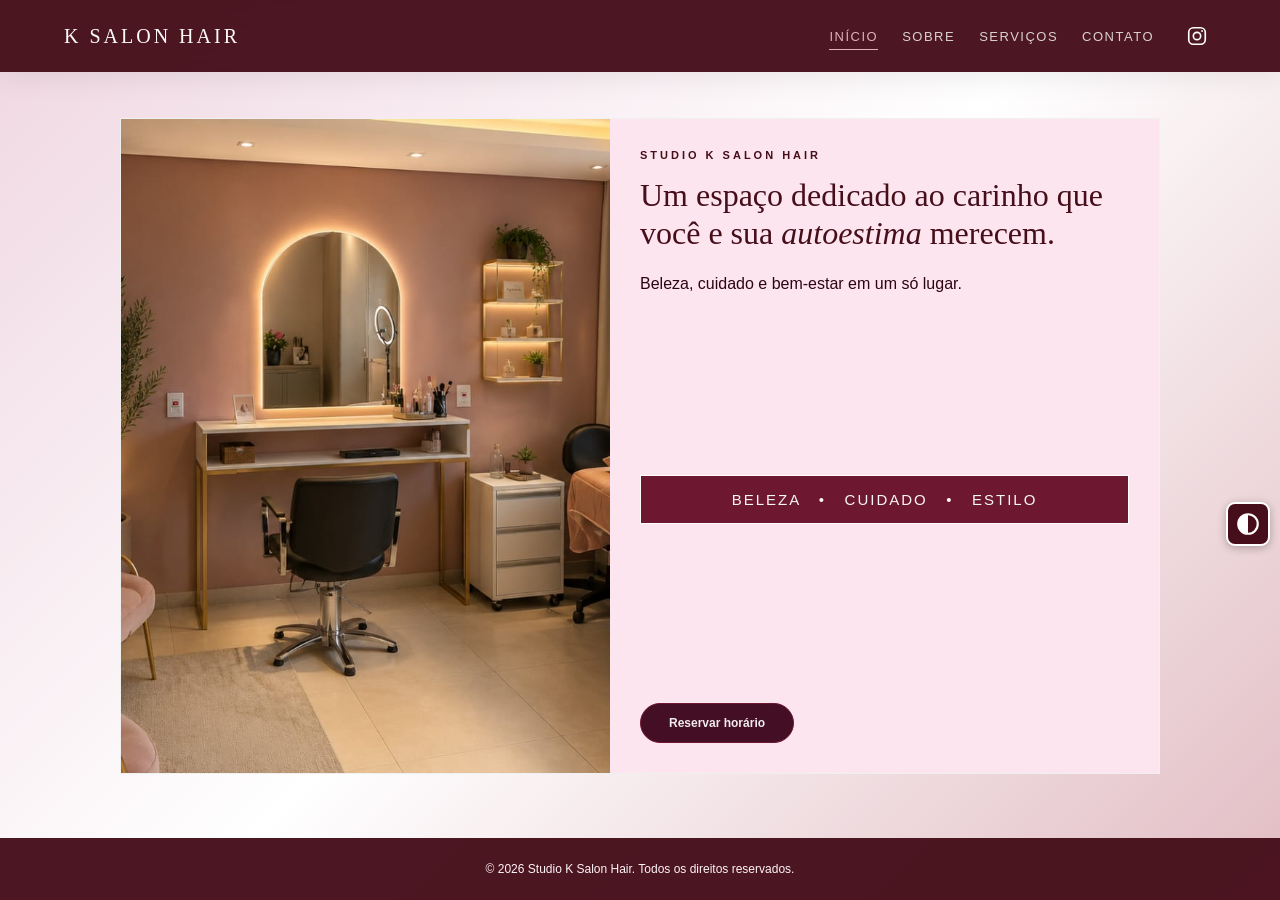
<file: index.html>
<!DOCTYPE html>
<html lang="pt-BR">
<head>
    <meta charset="UTF-8">
    <meta name="viewport" content="width=device-width, initial-scale=1.0">
    <title>Studio K Salon Hair</title>

    
    <link rel="stylesheet" href="css/index/base.css">
    <link rel="stylesheet" href="css/index/cabecalho.css">
    <link rel="stylesheet" href="css/index/layout.css">
    <link rel="stylesheet" href="css/index/componentes.css">
    <link rel="stylesheet" href="css/index/hero.css">
    <link rel="stylesheet" href="css/index/rodape.css">

    <link rel="icon" href="img/index/foto 6.jpg" type="image/x-icon">
<link rel="stylesheet" href="css/shared.css">
</head>
<body>

    

    
<header class="cabecalho"><div class="logo"><h1>K SALON HAIR</h1></div><nav aria-label="Navegação principal"><ul class="menu"><li><a href="index.html" class="ativo" aria-current="page">INÍCIO</a></li><li><a href="sobre.html">SOBRE</a></li><li><a href="servicos.html">SERVIÇOS</a></li><li><a href="contato.html">CONTATO</a></li><li><a href="https://www.instagram.com/k_salonhair/" target="_blank" rel="noopener noreferrer" class="icone-instagram" aria-label="Instagram do K Salon Hair"><svg viewBox="0 0 24 24" width="22" height="22" fill="none" stroke="currentColor" stroke-width="1.8" aria-hidden="true"><rect x="3" y="3" width="18" height="18" rx="5"/><circle cx="12" cy="12" r="4"/><circle cx="17.5" cy="6.5" r="1" fill="currentColor" stroke="none"/></svg></a></li></ul></nav></header>
<main class="principal">
        
        <div class="imagem-salao">
            <img src="img/index/foto_studio.jpeg" alt="Nosso espaço">

        </div>

        
        <div class="lado-direito">
            <div class="texto-apresentacao">
                <span class="pequeno-titulo">STUDIO K SALON HAIR</span>
                <h2>Um espaço dedicado ao carinho que você e sua <em>autoestima</em> merecem.</h2>
                <p>Beleza, cuidado e bem-estar em um só lugar.</p>
            </div>

            <div class="destaque" id="servicos">
                <span>BELEZA &nbsp; • &nbsp; CUIDADO &nbsp; • &nbsp; ESTILO</span>
            </div>

            <div class="acoes"><a href="https://wa.me/5511934572669" target="_blank" rel="noopener noreferrer" class="botao-reservar">Reservar horário</a></div>
        </div>
    </main>

    
 
    <footer class="rodape">
        <p>&copy; 2026 Studio K Salon Hair. Todos os direitos reservados.</p>
    </footer>
    
    




<div vw class="enabled"><div vw-access-button class="active"></div><div vw-plugin-wrapper><div class="vw-plugin-top-wrapper"></div></div></div>
<button type="button" id="alto-contraste" aria-label="Ativar alto contraste" title="Ativar alto contraste" aria-pressed="false"><svg viewBox="0 0 24 24" width="26" height="26" aria-hidden="true"><circle cx="12" cy="12" r="9" fill="none" stroke="currentColor" stroke-width="2"/><path d="M12 3a9 9 0 0 0 0 18Z" fill="currentColor"/></svg></button>
<script src="js/accessibility.js"></script><script src="https://vlibras.gov.br/app/vlibras-plugin.js" onload="if(window.VLibras) new window.VLibras.Widget('https://vlibras.gov.br/app');"></script>
</body>
</html>
</file>
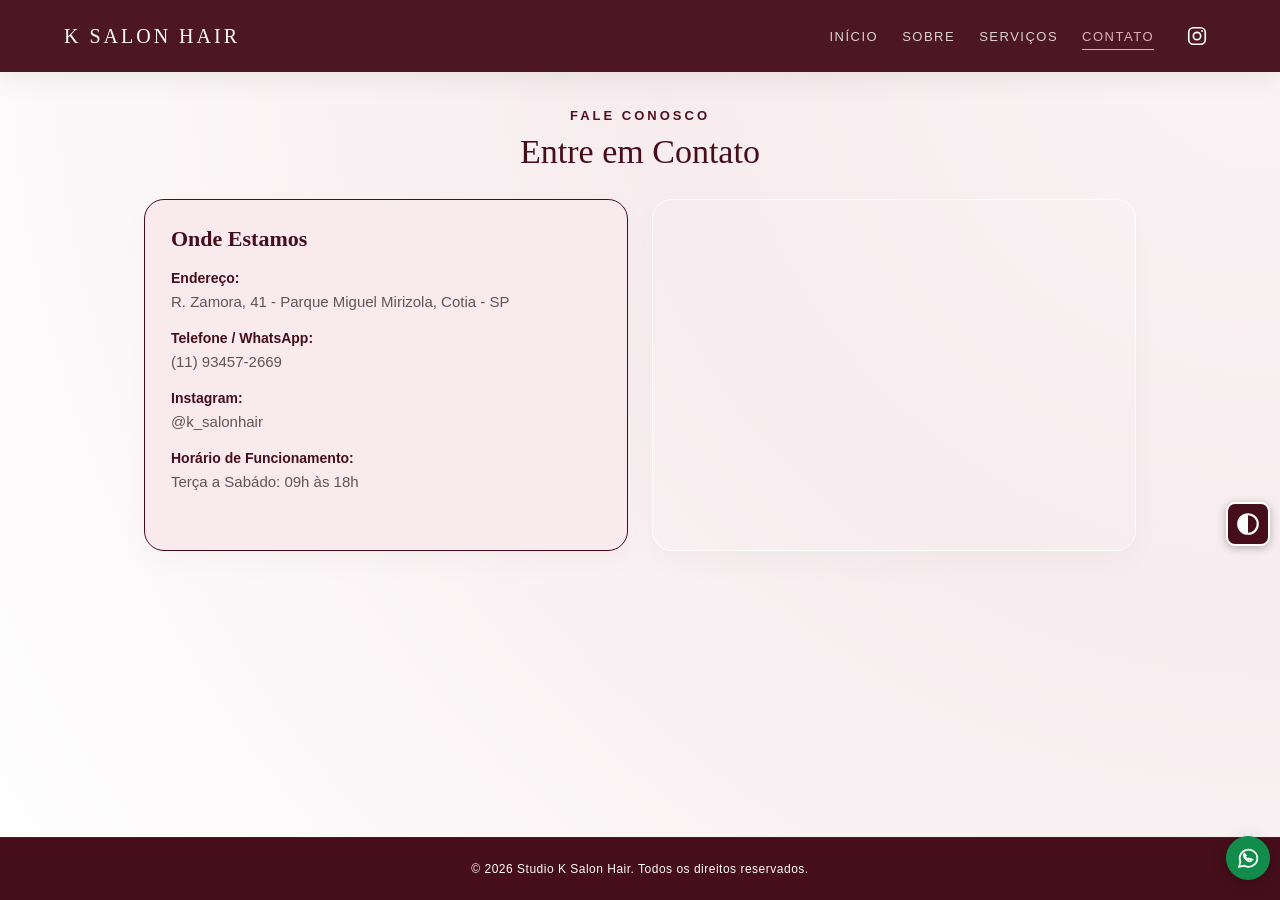
<file: contato.html>
<!DOCTYPE html>
<html lang="pt-BR">

<head>
    <meta charset="UTF-8">
    <meta name="viewport" content="width=device-width, initial-scale=1.0">
    <title>Studio K Salon Hair | Contato</title>
    <link rel="stylesheet" href="css/contato/style.css">

    <link rel="icon" href="img/contato/foto 6.jpg" type="image/x-icon">

<link rel="stylesheet" href="css/shared.css">
</head>

<body>

  
<header class="cabecalho"><div class="logo"><h1>K SALON HAIR</h1></div><nav aria-label="Navegação principal"><ul class="menu"><li><a href="index.html">INÍCIO</a></li><li><a href="sobre.html">SOBRE</a></li><li><a href="servicos.html">SERVIÇOS</a></li><li><a href="contato.html" class="ativo" aria-current="page">CONTATO</a></li><li><a href="https://www.instagram.com/k_salonhair/" target="_blank" rel="noopener noreferrer" class="icone-instagram" aria-label="Instagram do K Salon Hair"><svg viewBox="0 0 24 24" width="22" height="22" fill="none" stroke="currentColor" stroke-width="1.8" aria-hidden="true"><rect x="3" y="3" width="18" height="18" rx="5"/><circle cx="12" cy="12" r="4"/><circle cx="17.5" cy="6.5" r="1" fill="currentColor" stroke="none"/></svg></a></li></ul></nav></header>
<main class="pagina-contato">
        <div class="titulo-secao">
            <span>FALE CONOSCO</span>
            <h1>Entre em Contato</h1>
        </div>

        <div class="container-contato">
            
            <div class="info-contato">
                <h2>Onde Estamos</h2>

                <div class="item-info">
                    <strong>Endereço:</strong>
                    <p>R. Zamora, 41 - Parque Miguel Mirizola, Cotia - SP</p>
                </div>

                <div class="item-info">
                    <strong>Telefone / WhatsApp:</strong>
                    <p>(11) 93457-2669</p>
                </div>

                <div class="item-info">
                    <strong>Instagram:</strong>
                    <p>@k_salonhair</p>
                </div>

                <div class="item-info">
                    <strong>Horário de Funcionamento:</strong>
                    <p>Terça a Sabádo: 09h às 18h<br></p>
                </div>
            </div>

            
            <div class="mapa-container">
                <iframe src="https://www.google.com/maps/embed?pb=!1m18!1m12!1m3!1d3666.1429162478203!2d-46.91900402465829!3d-23.582070778785596!2m3!1f0!2f0!3f0!3m2!1i1024!2i768!4f13.1!3m3!1m2!1s0x94cf073beb471c63%3A0xa5eb093e7e8b1dda!2sR.%20Zamora%2C%2041%20-%20Parque%20Miguel%20Mirizola%2C%20Cotia%20-%20SP%2C%2006704-275%2C%20Brasil!5e1!3m2!1spt-PT!2sus!4v1789498406558!5m2!1spt-PT!2sus" width="600" height="450" style="border:0;" allowfullscreen="" loading="lazy" referrerpolicy="strict-origin-when-cross-origin" title="Mapa do Studio K Salon Hair"></iframe>
            </div>
        </div>
    </main>


     <footer class="rodape">
        <p>&copy; 2026 Studio K Salon Hair. Todos os direitos reservados.</p>
    </footer>
    

<div vw class="enabled"><div vw-access-button class="active"></div><div vw-plugin-wrapper><div class="vw-plugin-top-wrapper"></div></div></div>
<button type="button" id="alto-contraste" aria-label="Ativar alto contraste" title="Ativar alto contraste" aria-pressed="false"><svg viewBox="0 0 24 24" width="26" height="26" aria-hidden="true"><circle cx="12" cy="12" r="9" fill="none" stroke="currentColor" stroke-width="2"/><path d="M12 3a9 9 0 0 0 0 18Z" fill="currentColor"/></svg></button>
<script src="js/accessibility.js"></script><script src="https://vlibras.gov.br/app/vlibras-plugin.js" onload="if(window.VLibras) new window.VLibras.Widget('https://vlibras.gov.br/app');"></script>
<a class="whatsapp-flutuante" href="https://wa.me/5511934572669" target="_blank" rel="noopener noreferrer" aria-label="Conversar com o salão no WhatsApp" title="Conversar no WhatsApp"><svg viewBox="0 0 24 24" width="30" height="30" fill="none" stroke="currentColor" stroke-width="1.7" aria-hidden="true"><path d="M20.5 11.5a8.5 8.5 0 0 1-12.6 7.4L3 20l1.2-4.7A8.5 8.5 0 1 1 20.5 11.5Z"/><path d="M8 7.5c-2 3 3 8 6 7l1.5-1.5-3-1-1 1c-1.3-.6-2.4-1.7-3-3l1-1Z"/></svg></a>
</body>

</html>
</file>
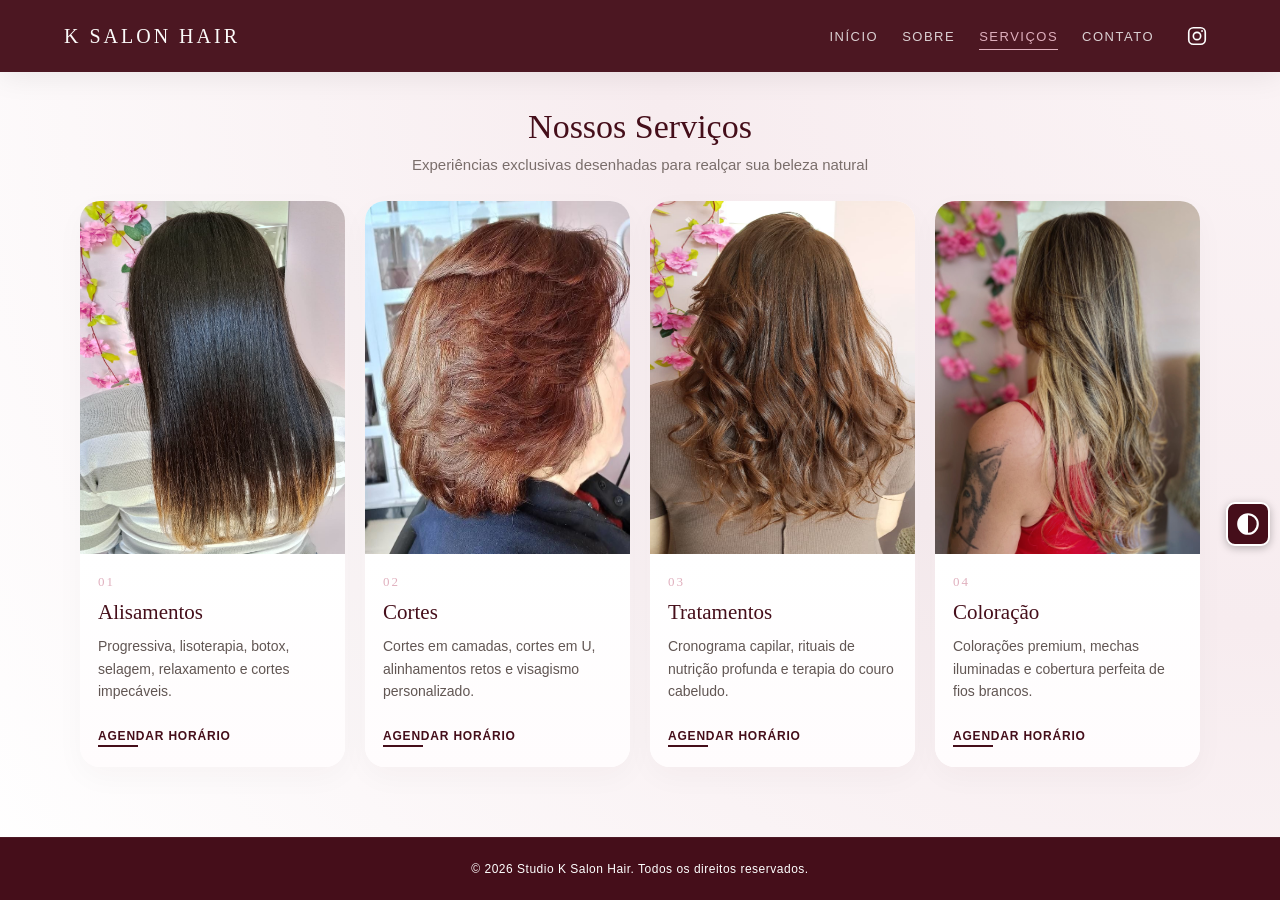
<file: servicos.html>
<!DOCTYPE html>
<html lang="pt-BR">
<head>
    <meta charset="UTF-8">
    <meta name="viewport" content="width=device-width, initial-scale=1.0">
    <title>Studio K Salon Hair | Serviços</title>
    <link rel="stylesheet" href="css/servicos/style.css">
    <link rel="icon" href="img/servicos/foto 6.jpg" type="image/x-icon">
<link rel="stylesheet" href="css/shared.css">
</head>
<body>

    
    <header class="cabecalho"><div class="logo"><h1>K SALON HAIR</h1></div><nav aria-label="Navegação principal"><ul class="menu"><li><a href="index.html">INÍCIO</a></li><li><a href="sobre.html">SOBRE</a></li><li><a href="servicos.html" class="ativo" aria-current="page">SERVIÇOS</a></li><li><a href="contato.html">CONTATO</a></li><li><a href="https://www.instagram.com/k_salonhair/" target="_blank" rel="noopener noreferrer" class="icone-instagram" aria-label="Instagram do K Salon Hair"><svg viewBox="0 0 24 24" width="22" height="22" fill="none" stroke="currentColor" stroke-width="1.8" aria-hidden="true"><rect x="3" y="3" width="18" height="18" rx="5"/><circle cx="12" cy="12" r="4"/><circle cx="17.5" cy="6.5" r="1" fill="currentColor" stroke="none"/></svg></a></li></ul></nav></header>
<main class="galeria-editorial">
        <div class="titulo-secao">
            <h2>Nossos Serviços</h2>
            <p>Experiências exclusivas desenhadas para realçar sua beleza natural</p>
        </div>

        <section class="vitrine-imagens-puras">

            
            <article class="item-colecao">
                <div class="moldura-alta-fidelidade">
                    <img src="img/servicos/foto 1.jpeg" alt="Resultado de cabelo liso e alinhado" class="foto-nativa">
                </div>
                <div class="legenda-editorial">
                    <span class="numero-servico">01</span>
                    <h3>Alisamentos</h3>
                    <p>Progressiva, lisoterapia, botox, selagem, relaxamento e cortes impecáveis.</p>
                    
                    <a href="https://wa.me/5511934572669" target="_blank" rel="noopener" class="link-agendamento">Agendar Horário</a>
                </div>
            </article>

            
            <article class="item-colecao">
                <div class="moldura-alta-fidelidade">
                    <img src="img/servicos/foto 2.jpeg" alt="Cabelo longo com ondas e movimento" class="foto-nativa">
                </div>
                <div class="legenda-editorial">
                    <span class="numero-servico">02</span>
                    <h3>Cortes</h3>
                    <p>Cortes em camadas, cortes em U, alinhamentos retos e visagismo personalizado.</p>
                    
                    <a href="https://wa.me/5511934572669" target="_blank" rel="noopener" class="link-agendamento">Agendar Horário</a>
                </div>
            </article>

            
            <article class="item-colecao">
                <div class="moldura-alta-fidelidade">
                    <img src="img/servicos/foto 3.jpeg" alt="Cabelo com acabamento e movimento" class="foto-nativa">
                </div>
                <div class="legenda-editorial">
                    <span class="numero-servico">03</span>
                    <h3>Tratamentos</h3>
                    <p>Cronograma capilar, rituais de nutrição profunda e terapia do couro cabeludo.</p>
                    
                    <a href="https://wa.me/5511934572669" target="_blank" rel="noopener" class="link-agendamento">Agendar Horário</a>
                </div>
            </article>

            
            <article class="item-colecao">
                <div class="moldura-alta-fidelidade">
                    <img src="img/servicos/foto 4.jpeg" alt="Cabelo com coloração e iluminação" class="foto-nativa">
                </div>
                <div class="legenda-editorial">
                    <span class="numero-servico">04</span>
                    <h3>Coloração</h3>
                    <p>Colorações premium, mechas iluminadas e cobertura perfeita de fios brancos.</p>
                    
                    <a href="https://wa.me/5511934572669" target="_blank" rel="noopener" class="link-agendamento">Agendar Horário</a>
                </div>
            </article>

        </section>
    </main>

    
    <footer class="rodape">
        <p>&copy; 2026 Studio K Salon Hair. Todos os direitos reservados.</p>
    </footer>
    


<div vw class="enabled"><div vw-access-button class="active"></div><div vw-plugin-wrapper><div class="vw-plugin-top-wrapper"></div></div></div>
<button type="button" id="alto-contraste" aria-label="Ativar alto contraste" title="Ativar alto contraste" aria-pressed="false"><svg viewBox="0 0 24 24" width="26" height="26" aria-hidden="true"><circle cx="12" cy="12" r="9" fill="none" stroke="currentColor" stroke-width="2"/><path d="M12 3a9 9 0 0 0 0 18Z" fill="currentColor"/></svg></button>
<script src="js/accessibility.js"></script><script src="https://vlibras.gov.br/app/vlibras-plugin.js" onload="if(window.VLibras) new window.VLibras.Widget('https://vlibras.gov.br/app');"></script>
</body>
</html>
</file>
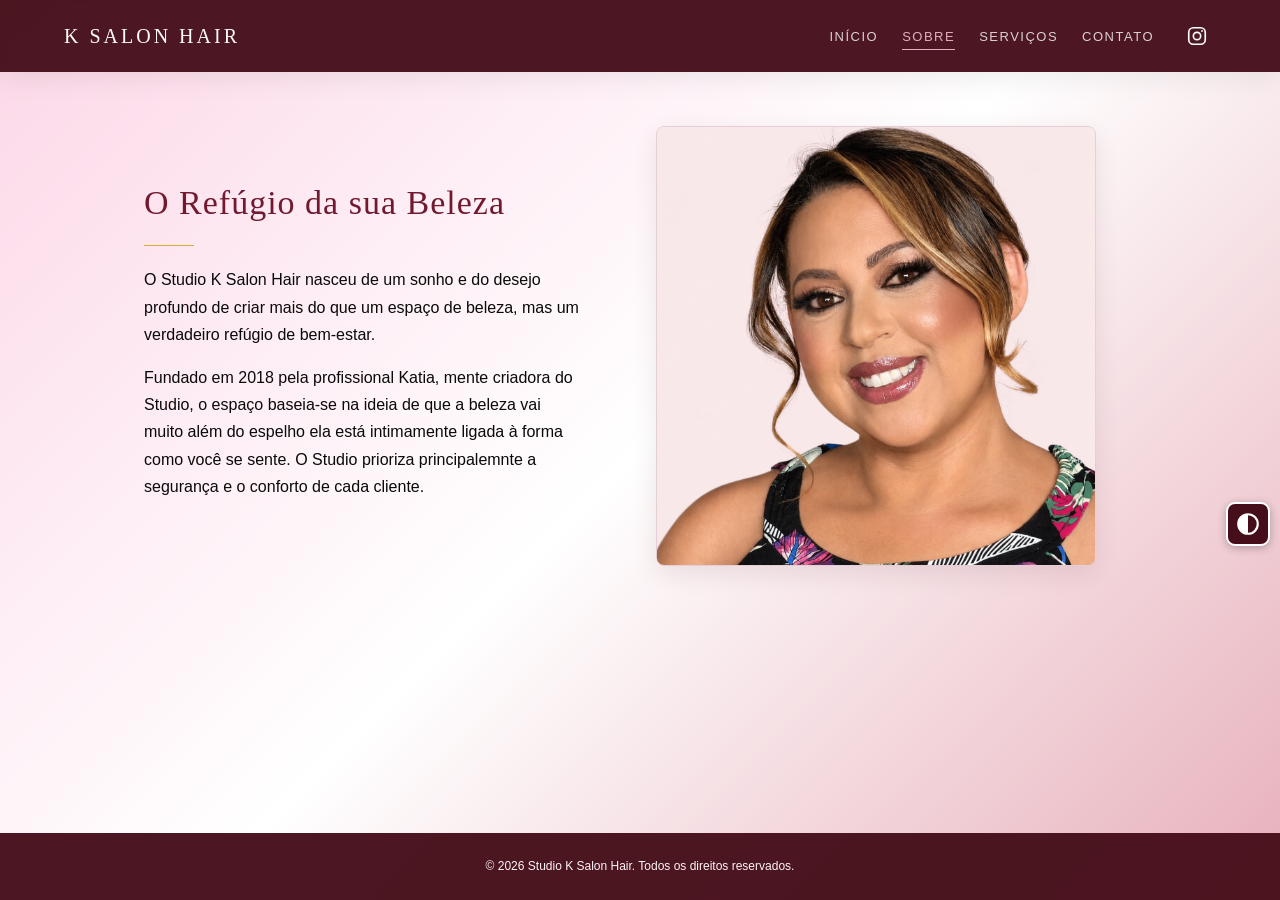
<file: sobre.html>
<!DOCTYPE html>
<html lang="pt-BR">
<head>
    <meta charset="UTF-8">
    <meta name="viewport" content="width=device-width, initial-scale=1.0">
    <title>Sobre Nós | Studio K Salon Hair</title>

    
    <link rel="stylesheet" href="css/sobre/base.css">
    <link rel="stylesheet" href="css/sobre/cabecalho.css">
    <link rel="stylesheet" href="css/sobre/layout.css">
    <link rel="stylesheet" href="css/sobre/componentes.css">
    <link rel="stylesheet" href="css/sobre/hero.css">
    <link rel="stylesheet" href="css/sobre/rodape.css">

    <link rel="icon" href="img/sobre/Retrato Glamouroso em Rosa Pastel.png" type="image/x-icon">

<link rel="stylesheet" href="css/shared.css">
</head>
<body>
<header class="cabecalho"><div class="logo"><h1>K SALON HAIR</h1></div><nav aria-label="Navegação principal"><ul class="menu"><li><a href="index.html">INÍCIO</a></li><li><a href="sobre.html" class="ativo" aria-current="page">SOBRE</a></li><li><a href="servicos.html">SERVIÇOS</a></li><li><a href="contato.html">CONTATO</a></li><li><a href="https://www.instagram.com/k_salonhair/" target="_blank" rel="noopener noreferrer" class="icone-instagram" aria-label="Instagram do K Salon Hair"><svg viewBox="0 0 24 24" width="22" height="22" fill="none" stroke="currentColor" stroke-width="1.8" aria-hidden="true"><rect x="3" y="3" width="18" height="18" rx="5"/><circle cx="12" cy="12" r="4"/><circle cx="17.5" cy="6.5" r="1" fill="currentColor" stroke="none"/></svg></a></li></ul></nav></header>
<main class="container">
        <section class="about-section">
            <div class="about-text">
                <h2>O Refúgio da sua Beleza</h2>
                <p>O Studio K Salon Hair nasceu de um sonho e do desejo profundo de criar mais do que um espaço de beleza, mas um verdadeiro refúgio de bem-estar.</p>
                <p>Fundado em 2018 pela profissional Katia, mente criadora do Studio, o espaço baseia-se na ideia de que a beleza vai muito além do espelho ela está intimamente ligada à forma como você se sente.
                    O Studio prioriza principalemnte a segurança e o conforto de cada cliente.
                </p>
            </div>
            
            <div class="about-image">
                <img src="img/sobre/k studioooo.png" alt="Retrato de Katia, fundadora do Studio K Salon Hair">
            </div>
        </section>
    </main>

    
    <footer class="rodape">
        <p>&copy; 2026 Studio K Salon Hair. Todos os direitos reservados.</p>
    </footer>
    

    


<div vw class="enabled"><div vw-access-button class="active"></div><div vw-plugin-wrapper><div class="vw-plugin-top-wrapper"></div></div></div>
<button type="button" id="alto-contraste" aria-label="Ativar alto contraste" title="Ativar alto contraste" aria-pressed="false"><svg viewBox="0 0 24 24" width="26" height="26" aria-hidden="true"><circle cx="12" cy="12" r="9" fill="none" stroke="currentColor" stroke-width="2"/><path d="M12 3a9 9 0 0 0 0 18Z" fill="currentColor"/></svg></button>
<script src="js/accessibility.js"></script><script src="https://vlibras.gov.br/app/vlibras-plugin.js" onload="if(window.VLibras) new window.VLibras.Widget('https://vlibras.gov.br/app');"></script>
</body>
</html>
</file>
<file: css/index/base.css>
/* RESET E TIPOGRAFIA BÁSICA */
* {
    margin: 0;
    padding: 0;
    box-sizing: border-box;
}

html {
    scroll-behavior: smooth;
}

body {
    /* Degradê de 3 cores: Vermelho -> Vinho/Roxo -> Azul Escuro/Preto */
    background: linear-gradient(135deg, #efd6e1 ,  #ffffff, #e1bcc3 );
}
body {
    padding-top: 130px; /* Evita que a foto do salão suma embaixo da nav */
}





a {
    color: inherit;
}
</file>
<file: css/index/cabecalho.css>
/* ==========================================================================
   FONTES OFICIAIS
   Link corrigido para carregar as fontes elegantes sem travar o site.
   ========================================================================== */


/* ==========================================
   CONFIGURAÇÃO DA BARRA DE NAVEGAÇÃO FIXED
   ========================================== */
.cabecalho {
    position: fixed;
    top: 0;
    left: 0;
    width: 100%;
    z-index: 1000;
    padding: 2.5% 5%; /* Altura maior e idêntica para todas as páginas */
    display: flex;
    align-items: center;
    justify-content: space-between;
    background-color: rgba(69, 14, 26, 0.96); /* Cor vinho oficial */
    backdrop-filter: blur(10px);
    box-shadow: 0 4px 30px rgba(0, 0, 0, 0.08);
}

/* ==========================================
   ESTILO DA LOGO (LADO ESQUERDO)
   ========================================== */
.logo {
    text-align: left;
    color: #fcfbfa;
}

.logo h1 {
    font-family: 'Playfair Display', serif;
    font-size: 22px; /* Padronizado para o tamanho delicado de 22px */
    font-weight: 400;
    letter-spacing: 4px;
    line-height: 1.1;
}

/* ==========================================
   MENU DE LINKS (LADO DIREITO)
   ========================================== */
.menu {
    display: flex;
    align-items: center;
    gap: 35px; /* Espaço entre cada link */
    list-style: none;
}

.menu a {
    text-decoration: none;
    font-size: 13px;
    font-weight: 500;
    letter-spacing: 1.5px;
    text-transform: uppercase;
    color: rgba(255, 255, 255, 0.8);
    transition: all 0.3s ease;
    position: relative;
    font-family: 'Montserrat', sans-serif;
}

/* Efeito Hover e Link Ativo */
.menu a:hover, .menu a.ativo {
    color: #e0b0be;
}

/* Linha fina que surge embaixo ao passar o mouse */
.menu a::after {
    content: '';
    position: absolute;
    bottom: -6px;
    left: 0;
    width: 0;
    height: 1px;
    background-color: #e0b0be;
    transition: width 0.3s ease;
}

.menu a:hover::after, .menu a.ativo::after {
    width: 100%;
}

/* ==========================================
   ÍCONE DO INSTAGRAM (CIRCULAR)
   ========================================== */
.menu .icone-instagram {
    padding: 8px;
    display: flex;
    align-items: center;
    justify-content: center;
    border-radius: 50%; /* Botão redondo padrão */
    background: rgb(255, 255, 255);
    color: #ffffff;
    font-size: 16px;
    transition: all 0.4s cubic-bezier(0.165, 0.84, 0.44, 1);
    border: none; /* Remove bordas quadradas antigas */
}

.menu .icone-instagram:hover {
    background-color: #f5e7eb;
    color: #ffffff;
    transform: translateY(-2px);
}

/* ==========================================
   RESPONSIVIDADE (DISPOSITIVOS MÓVEIS)
   ========================================== */
@media (max-width: 768px) {
    .cabecalho {
        flex-direction: column;
        gap: 20px;
        padding: 20px 5%;
    }

    .menu {
        gap: 15px;
        flex-wrap: wrap;
        justify-content: center;
        padding: 0;
    }
}
</file>
<file: css/index/layout.css>
/* ESTRUTURA DAS PÁGINAS */

/* Container da Home (index) */
.principal {
    width: 200%;
    max-width: 1200px;
    margin: 40px auto;
    display: flex;
    flex-wrap: wrap;
    background-color: #fafafa;
    border: 1px solid #f0f0f0;
}

/* Container do Sobre (sobre) */
.container {
    max-width: 2200px;
    margin: 0 auto;
    padding: clamp(30px, 5vw, 80px) 20px;
}

@media (max-width: 768px) {
    .principal {
        width: 95%;
        margin: 20px auto;
    }
}
</file>
<file: css/index/componentes.css>
/* BOTÕES E CARDS REUTILIZÁVEIS */
.destaque {
    margin: 25px 0;
    padding: 15px;
    border: 1px solid #fffdfd;
    background-color: #6e1731;
    color: #f7f5f6;
    font-size: 15px;
    letter-spacing: 2px;
    text-align: center;
}

.botao-reservar {
    padding: 12px 28px;
    border: 1px solid #6e1731;
    border-radius: 30px;
    background-color: #440f25;
    color: #f0ebed;
    font-size: 12px;
    font-weight: 600;
    text-decoration: none;
    transition: 0.3s;
}

.botao-reservar:hover {
    background-color: #45071e;
    border-color: #fafafa;
}

.botao-instagram {
    font-size: 13px;
    color: #a51725;
    text-decoration: none;
    transition: 0.3s;
}

.botao-instagram:hover {
    color: #ffffff;
}

.instagram-circulo {
    width: 40px;
    height: 40px;
    display: flex;
    align-items: center;
    justify-content: center;
    border: 1px solid #f7f6f1;
    border-radius: 50%;
    color: #f9f8f3;
    text-decoration: none;
    font-size: 22px;
    transition: 0.3s;
}

.instagram-circulo:hover {
    background-color: #0a0a0a;
    color: #ffffff;
}
</file>
<file: css/index/hero.css>
/* CONTEÚDO DA HOME (INDEX) */
.imagem-salao {
    flex: 1;
    min-width: 320px;
    min-height: 450px;
    overflow: hidden;
}

.imagem-salao img {
    width: 100%;
    height: 100%;
    object-fit: cover;
    display: block;
    transition: transform 0.5s ease;
}

.imagem-salao:hover img {
    transform: scale(1.03);
}

.lado-direito {
    flex: 1;
    min-width: 320px;
    padding: 40px;
    display: flex;
    flex-direction: column;
    justify-content: space-between;
    background-color: #fde5ef;
}

.pequeno-titulo {
    display: block;
    margin-bottom: 15px;
    color: #450e1a;
    font-size: 11px;
    font-weight: 600;
    letter-spacing: 3px;
}
.texto-apresentacao h2 {
    color: #450e1a;
    font-family: Georgia, "Times New Roman", serif;
    font-size: 38px;
    font-weight: 500;
    line-height: 1.2;
}

.texto-apresentacao h2 em {
    color: #450e1a;
    font-style: italic;
}

.texto-apresentacao p {
    margin-top: 18px;
    color: #2d0414;
    font-size: 19px;
}

.acoes {
    display: flex;
    align-items: center;
    gap: 20px;
    flex-wrap: wrap;
}

/* CONTEÚDO DA PÁGINA SOBRE */
.about-section {
    display: flex;
    align-items: center;
    gap: 40px;
    flex-wrap: wrap;
    margin-bottom: 50px;
}

.about-text {
    flex: 1;
    min-width: 300px;
}

.about-text h2 {
    font-family: Georgia, "Times New Roman", serif;
    font-size: 3.8rem;
    color: #431a0e;
    margin-bottom: 30px;
    font-weight: 400;
    letter-spacing: 1px;
}

.about-text h2::after {
    content: '';
    display: block;
    width: 50px;
    height: 1px;
    background-color: #0a0a0a; 
    margin-top: 15px;
}

.about-text p {
    font-size: 1.15rem;
    margin-bottom: 20px;
    color: #f1f1f1;
    font-weight: 300;
    line-height: 1.8;
}

.about-image {
    flex: 1;
    min-width: 300px;
    text-align: center;
}

.about-image img {
    max-width: 100%;
    height: auto;
    border-radius: 40px;
    box-shadow: 0 15px 35px rgb(52, 2, 15);
    border: 1px solid #ffffff;
}

@media (max-width: 768px) {
    .lado-direito {
        padding: 25px;
    }

    .texto-apresentacao h2 {
        font-size: 30px;
    }
}
</file>
<file: css/index/rodape.css>
/* =========================================
   RODAPÉ (FOOTER)
========================================= */

footer {
    background: rgba(69, 14, 26, 0.96);
    color: #fff4fa;
    text-align: center;
    padding: 20px;
    font-size: 14px;
    margin-top: 40px;
}

/* =========================================
   RESPONSIVIDADE (DISPOSITIVOS MÓVEIS)
========================================= */

@media (max-width: 1050px) {
    .menu { display: none; }
}

@media (max-width: 800px) {
    .navbar { width: 94%; }
    .logo-text strong { font-size: 18px; }
    
    .container-contato {
        grid-template-columns: 1fr; /* Muda para 1 coluna no celular */
    }
    
    .mapa-container {
        height: 300px;
    }
}
</file>
<file: css/shared.css>
body{font-family:Montserrat,Arial,sans-serif;min-height:100vh;display:flex;flex-direction:column;padding-top:120px}main{flex:1}.cabecalho{padding:26px 5%;min-height:90px}.menu{margin:0;padding:0;list-style:none;display:flex;align-items:center;gap:28px}.menu .icone-instagram{display:flex;align-items:center;justify-content:center;background:transparent;color:#fff;padding:8px}.menu .icone-instagram:hover{color:#450e1a;background:#f5e7eb}.principal{width:calc(100% - 48px);max-width:1200px}.pagina-contato{width:100%;max-width:1200px;margin:20px auto 60px}.container-contato{display:grid;grid-template-columns:minmax(0,1fr) minmax(0,1fr);gap:28px;align-items:stretch}.info-contato,.mapa-container{min-width:0}.mapa-container iframe{display:block;min-height:420px;width:100%;height:100%}.whatsapp-contato{display:inline-flex;align-items:center;gap:10px;text-decoration:none}.whatsapp-contato svg{flex-shrink:0}.whatsapp-contato:hover{text-decoration:underline}a:focus-visible,button:focus-visible{outline:3px solid #b15570;outline-offset:4px}#alto-contraste{position:fixed;right:10px;top:calc(50% + 52px);z-index:99999;display:grid;place-items:center;width:44px;height:44px;padding:0;border:2px solid #fff;border-radius:9px;background:#450e1a;color:white;cursor:pointer;box-shadow:0 2px 8px #0004}html.alto-contraste,html.alto-contraste body,html.alto-contraste body *:not(svg):not(svg *){background:#000!important;color:#fff!important;border-color:#fff!important;box-shadow:none!important;text-shadow:none!important}html.alto-contraste a,html.alto-contraste a *{color:#ffeb00!important}html.alto-contraste a:focus-visible,html.alto-contraste button:focus-visible{outline-color:#ffeb00!important}html.alto-contraste img{background:transparent!important}html.alto-contraste #alto-contraste{border-color:#ffeb00!important}@media(max-width:800px){body{padding-top:150px}.cabecalho{flex-direction:column;gap:18px;padding:20px 12px}.menu{gap:14px;flex-wrap:wrap;justify-content:center}.menu a{font-size:11px;letter-spacing:.6px}.container-contato{grid-template-columns:1fr}.pagina-contato{padding:0 20px}.mapa-container{height:340px}.mapa-container iframe{min-height:340px}.principal{width:calc(100% - 32px)}}
/* Escala visual mais compacta em todas as páginas. */
body{padding-top:94px}
.cabecalho{min-height:72px;padding:17px 5%}
.logo h1{font-size:20px;letter-spacing:3px}
.menu{gap:24px}
.principal{max-width:1040px;margin:24px auto}
.imagem-salao{min-height:360px;min-width:0}
.lado-direito{min-width:0;padding:30px;gap:24px}
.texto-apresentacao h2{font-size:32px}
.texto-apresentacao p{font-size:16px;line-height:1.6}
.container{width:100%;max-width:1040px;padding:24px 24px 36px}
.about-section{gap:32px;margin-bottom:20px}
.about-text h2{font-size:34px;margin-bottom:20px}
.about-text p{font-size:16px;line-height:1.7;margin-bottom:16px}
.about-image img{width:100%;max-height:400px;object-fit:contain;border-radius:24px}
.galeria-editorial{width:calc(100% - 48px);max-width:1120px;padding:14px 0 44px}
.titulo-secao{margin-bottom:28px}
.titulo-secao h1,.titulo-secao h2{font-size:34px}
.vitrine-imagens-puras{grid-template-columns:repeat(4,minmax(0,1fr));gap:20px}
.legenda-editorial{padding:20px 18px;gap:10px}
.legenda-editorial h3{font-size:21px}
.legenda-editorial p{margin-bottom:12px}
.link-agendamento{font-size:12px;letter-spacing:.8px}
.pagina-contato{max-width:1040px;margin:14px auto 36px;padding:0 24px}
.container-contato{gap:24px;margin-top:22px}
.info-contato{padding:26px}
.info-contato h2{font-size:22px;margin-bottom:18px}
.item-info{margin-bottom:16px}
.mapa-container{min-height:350px}
.mapa-container iframe{min-height:350px}
footer,.rodape{padding:24px 20px;font-size:12px}
@media(min-width:601px) and (max-width:950px){.vitrine-imagens-puras{grid-template-columns:repeat(2,minmax(0,1fr))}}
@media(max-width:800px){body{padding-top:126px}.cabecalho{padding:15px 12px;gap:12px}.menu{gap:14px}.principal{margin:16px auto}.texto-apresentacao h2{font-size:28px}.imagem-salao,.lado-direito{flex-basis:100%}.imagem-salao{min-height:260px;max-height:340px}.lado-direito{padding:24px}.about-text,.about-image{min-width:0;flex-basis:100%}.about-text h2{font-size:30px}.about-image img{max-height:340px}.titulo-secao h1,.titulo-secao h2{font-size:30px}.mapa-container{height:320px;min-height:320px}.mapa-container iframe{min-height:320px}}
@media(max-width:600px){.vitrine-imagens-puras{grid-template-columns:1fr}.galeria-editorial{max-width:420px}.moldura-alta-fidelidade{aspect-ratio:1/1}.foto-nativa{object-fit:cover}}

.whatsapp-contato svg{color:#128c4a}
.whatsapp-contato>a{display:inline-flex;align-items:center;color:#128c4a;text-decoration:none}

/* WhatsApp flutuante exclusivo da página de contato. */
.whatsapp-flutuante{position:fixed;right:20px;bottom:24px;z-index:1001;width:58px;height:58px;display:flex;align-items:center;justify-content:center;border-radius:50%;background:#128c4a;color:#fff;text-decoration:none;box-shadow:0 4px 16px #0003;transition:background .2s,transform .2s}
.whatsapp-flutuante:hover{background:#0b713a;transform:translateY(-3px)}
/* Mantém o retrato inteiro, na proporção original, sem recorte. */
.about-section{align-items:center;gap:44px}
.about-image{display:flex;justify-content:center;overflow:visible;padding:12px;min-width:0}
.about-image img{display:block;width:100%;max-width:360px;height:auto;max-height:none;aspect-ratio:auto;object-fit:contain;object-position:center;border-radius:12px;box-shadow:0 8px 26px #450e1a18;border:1px solid #e5ced5}
@media(max-width:800px){.about-section{gap:24px}.about-image{padding:0 8px}.about-image img{max-width:340px;max-height:none;height:auto}.whatsapp-flutuante{right:16px;bottom:20px;width:54px;height:54px}}
/* Ajuste final de tamanho dos controles e do retrato. */
.whatsapp-flutuante{width:44px;height:44px;right:10px;bottom:20px}
.whatsapp-flutuante svg{width:25px;height:25px}
.about-image img{width:min(100%,300px);max-width:300px;height:auto;max-height:none;border-radius:8px}
@media(min-width:801px){.about-image img{width:min(300px,calc(100vh - 220px));max-width:100%;height:auto}.about-image{padding:8px}.about-section{gap:32px}}
@media(max-width:800px){.about-image img{width:min(100%,280px,65svh);max-width:280px;height:auto;max-height:none}.whatsapp-flutuante{width:44px;height:44px;right:10px;bottom:20px}}
/* Retrato maior, preservando integralmente o arquivo original. */
.about-image img{width:100%;max-width:440px;height:auto;max-height:none;object-fit:contain;aspect-ratio:auto}
@media(min-width:801px){.about-image{flex:1.15}.about-image img{width:100%;max-width:440px;height:auto;max-height:none}}
@media(max-width:800px){.about-image img{width:100%;max-width:400px;height:auto;max-height:none}}
</file>
<file: css/contato/style.css>
/* ==========================================================================
   FONTES OFICIAIS
   ========================================================================== */


/* ==========================================
   RESET E CONFIGURAÇÕES GERAIS
   ========================================== */
* {
    margin: 0;
    padding: 0;
    box-sizing: border-box;
    -webkit-font-smoothing: antialiased;
    -moz-osx-font-smoothing: grayscale;
}

html {
    scroll-behavior: smooth;
}

body {
    background: radial-gradient(circle at top right, #fbf4f6, #f7ecef 40%, #ffffff 100%);
    font-family: 'Montserrat', sans-serif;
    color: #2c2523;
    overflow-x: hidden;
    padding-top: 100px;
    display: flex;
    flex-direction: column;
    min-height: 100vh;
}

main {
    flex: 1;
}

/* ==========================================
   CABEÇALHO
   ========================================== */
.cabecalho {
    position: fixed;
    top: 0;
    left: 0;
    width: 100%;
    z-index: 1000;
    padding: 2.5% 5%; /* AUMENTADO: Mudou de 1.5% para 2.5% para deixar a barra mais alta */
    display: flex;
    align-items: center;
    justify-content: space-between;
    background-color: rgba(69, 14, 26, 0.96);
    backdrop-filter: blur(10px);
    box-shadow: 0 4px 30px rgba(0, 0, 0, 0.08);
}


.logo {
    text-align: left;
    color: #fcfbfa;
}

.logo span {
    display: block;
    font-family: 'Playfair Display', serif;
    font-style: italic;
    font-size: 10px;
    letter-spacing: 1px;
    color: #e0b0be;
}

.logo h1 {
    font-family: 'Playfair Display', serif;
    font-size: 22px;
    font-weight: 400;
    letter-spacing: 4px;
    line-height: 1.1;
}

.logo small {
    display: block;
    margin-top: 4px;
    font-size: 9px;
    letter-spacing: 3px;
    color: rgba(255, 255, 255, 0.6);
}

/* MENU DE NAVEGAÇÃO */
.menu {
    display: flex;
    align-items: center;
    gap: 35px;
    list-style: none;
}

.menu a {
    text-decoration: none;
    font-size: 13px;
    font-weight: 500;
    letter-spacing: 1.5px;
    text-transform: uppercase;
    color: rgba(255, 255, 255, 0.8);
    transition: all 0.3s ease;
    position: relative;
}

.menu a:hover, .menu a.ativo {
    color: #e0b0be;
}

.menu a::after {
    content: '';
    position: absolute;
    bottom: -6px;
    left: 0;
    width: 0;
    height: 1px;
    background-color: #e0b0be;
    transition: width 0.3s ease;
}

.menu a:hover::after, .menu a.ativo::after {
    width: 100%;
}

/* ÍCONE DO INSTAGRAM */
.menu .icone-instagram {
    padding: 8px;
    display: flex;
    align-items: center;
    justify-content: center;
    border-radius: 50%;
    background: rgba(255, 255, 255, 0.05);
    color: #ffffff;
    transition: all 0.4s cubic-bezier(0.165, 0.84, 0.44, 1);
}

.menu .icone-instagram:hover {
    background-color: #e0b0be;
    color: #450e1a;
    transform: translateY(-2px);
}

/* =========================================
   ESTILOS ESPECÍFICOS DA PÁGINA CONTATO
========================================= */
.pagina-contato {
    max-width: 1150px;
    margin: 20px auto 60px;
    padding: 0 30px;
}

.titulo-secao {
    text-align: center;
    margin-bottom: 40px;
}

.titulo-secao span {
    color: #51101f;
    font-size: 13px;
    font-weight: bold;
    letter-spacing: 3px;
    display: block;
}

.titulo-secao h1 {
    font-family: 'Playfair Display', serif;
    font-size: 42px; /* IGUALADO A SERVIÇOS: Mudou de 40px para 42px */
    font-weight: 400; /* IGUALADO A SERVIÇOS: Deixa a fonte mais fina e elegante */
    color: #450e1a;
    margin-top: 10px;
    margin-bottom: 10px;
}


.container-contato {
    display: grid;
    grid-template-columns: 1fr 1fr;
    gap: 40px;
    margin-top: 30px;
}

/* COLUNA DE INFORMAÇÕES DE CONTATO */
.info-contato {
    background: 
    #f8eaed;
    padding: 35px;
    border-radius: 20px;
    border: 1px solid #4a091e;
    box-shadow: 0 10px 30px rgba(69, 14, 26, 0.03);
}

.info-contato h2 {
    font-family: 'Playfair Display', serif;
    font-size: 24px;
    color: #450e1a;
    margin-bottom: 20px;
}

.item-info {
    margin-bottom: 20px;
}

.item-info strong {
    display: block;
    color: #450e1a;
    font-size: 14px;
    margin-bottom: 4px;
    font-family: 'Montserrat', sans-serif;
}

.item-info p {
    color: #615653;
    font-size: 15px;
    line-height: 1.6;
    font-family: 'Montserrat', sans-serif;
}

/* CONTAINER DO MAPA DO GOOGLE MAPS */
.mapa-container {
    border-radius: 20px;
    overflow: hidden;
    box-shadow: 0 10px 30px rgba(69, 14, 26, 0.03);
    height: 100%;
    min-height: 380px;
    border: 1px solid #fffeff;
}

.mapa-container iframe {
    width: 100%;
    height: 100%;
    border: 0;
}

/* =========================================
   RODAPÉ (FOOTER)
========================================= */
footer {
    text-align: center;
    padding: 40px 20px;
    background-color: #450e1a;
    color: rgb(255, 254, 254);
    font-size: 13px;
    font-weight: 300;
    letter-spacing: 0.5px;
    border-top: 1px solid rgba(255, 255, 255, 0.05);
    margin-top: auto;
}

/* =========================================
   RESPONSIVIDADE (DISPOSITIVOS MÓVEIS)
========================================= */
@media (max-width: 800px) {
    .container-contato {
        grid-template-columns: 1fr;
    }

    .mapa-container {
        height: 300px;
    }
}
</file>
<file: css/servicos/style.css>
/* ==========================================================================
   FONTES OFICIAIS
   Importa as fontes Montserrat e Playfair Display direto do Google Fonts.
   ========================================================================== */


/* ==========================================
   RESET E CONFIGURAÇÕES GERAIS
   Zera as margens padrões do navegador para evitar quebras visuais.
   ========================================== */
* {
    margin: 0;
    padding: 0;
    box-sizing: border-box; /* Garante que padding e border não alterem o tamanho total do elemento */
    -webkit-font-smoothing: antialiased; /* Suaviza as fontes em navegadores baseados em Chrome/Safari */
    -moz-osx-font-smoothing: grayscale; /* Suaviza as fontes no Firefox */
}

html {
    scroll-behavior: smooth; /* Deixa a rolagem da página suave ao clicar em links internos */
}

body {
    background: radial-gradient(circle at top right, #fbf4f6, #f7ecef 40%, #ffffff 100%); /* Fundo degradê suave */
    font-family: 'Montserrat', sans-serif;
    color: #2c2523;
    overflow-x: hidden; /* Evita que a página crie uma barra de rolagem horizontal indesejada */
    padding-top: 100px; /* Cria um espaço no topo para o conteúdo não sumir debaixo do menu fixo */
}

/* ==========================================
   CABEÇALHO (BARRA DE NAVEGAÇÃO FIXA)
   ========================================== */
.cabecalho {
    position: fixed; /* Mantém o menu sempre grudado no topo da tela ao rolar */
    top: 0;
    left: 0;
    width: 100%;
    z-index: 1000; /* Garante que o menu fique por cima de qualquer outro elemento ou imagem */
    padding: 1.5% 5%; /* Espaçamento interno para deixar o menu respirar */
    display: flex; /* Alinha a logo de um lado e o menu do outro */
    align-items: center; /* Centraliza os itens verticalmente */
    justify-content: space-between; /* Empurra a logo para a esquerda e os links para a direita */
    background-color: rgba(69, 14, 26, 0.96); /* Cor vinho com uma leve transparência elegante */
    backdrop-filter: blur(10px); /* Cria o efeito de vidro fosco no fundo do menu */
    box-shadow: 0 4px 30px rgba(0, 0, 0, 0.08); /* Sombra bem leve abaixo do menu */
}

/* ESTILO DA LOGO (LADO ESQUERDO) */
.logo {
    text-align: left;
    color: #fcfbfa;
}

.logo span {
    display: block;
    font-family: 'Playfair Display', serif;
    font-style: italic;
    font-size: 10px; /* Pequeno texto complementar acima da logo */
    letter-spacing: 1px;
    color: #e0b0be;
}

.logo h1 {
    font-family: 'Playfair Display', serif;
    font-size: 22px; /* Tamanho reduzido para o "K SALON HAIR" */
    font-weight: 400;
    letter-spacing: 4px; /* Espaço elegante entre as letras */
    line-height: 1.1;
}

.logo small {
    display: block;
    margin-top: 4px;
    font-size: 9px;
    letter-spacing: 3px;
    color: rgba(255, 255, 255, 0.6);
}

/* MENU DE NAVEGAÇÃO (LADO DIREITO) */
.menu {
    display: flex; /* Alinha os links um ao lado do outro */
    align-items: center;
    gap: 35px; /* Espaçamento de 35px entre cada palavra do menu */
    list-style: none; /* Remove as bolinhas da lista */
}

.menu a {
    text-decoration: none; /* Remove o sublinhado padrão dos links */
    font-size: 13px;
    font-weight: 500;
    letter-spacing: 1.5px;
    text-transform: uppercase; /* Deixa o texto em caixa alta */
    color: rgba(255, 255, 255, 0.8); /* Cor branca com opacidade leve */
    transition: all 0.3s ease; /* Transição suave nas cores */
    position: relative;
}

/* Cor que aparece ao passar o mouse ou no menu da página atual */
.menu a:hover, .menu a.ativo {
    color: #e0b0be;
}

/* Cria a linha fina oculta para o efeito de sublinhado */
.menu a::after {
    content: '';
    position: absolute;
    bottom: -6px;
    left: 0;
    width: 0;
    height: 1px;
    background-color: #e0b0be;
    transition: width 0.3s ease; /* Animação da linha expandindo */
}

/* Mostra a linha fina preenchida ao passar o mouse ou na página ativa */
.menu a:hover::after, .menu a.ativo::after {
    width: 100%;
}

/* ÍCONE DO INSTAGRAM CIRCULAR */
.menu .icone-instagram {
    padding: 8px;
    display: flex;
    align-items: center;
    justify-content: center;
    border-radius: 50%; /* Torna o fundo do ícone perfeitamente redondo */
    background: rgba(255, 255, 255, 0.05); /* Fundo branco quase invisível */
    color: #ffffff;
    transition: all 0.4s cubic-bezier(0.165, 0.84, 0.44, 1);
}

/* Efeito ao passar o mouse no Instagram */
.menu .icone-instagram:hover {
    background-color: #e0b0be;
    color: #450e1a;
    transform: translateY(-2px); /* Faz o ícone subir levemente */
}

/* ==========================================
   CONTEÚDO PRINCIPAL & VITRINE DE SERVIÇOS
   ========================================== */
.galeria-editorial {
    width: min(1400px, 90%); /* Limita a largura máxima em telas grandes */
    margin: 0 auto; /* Centraliza o bloco na tela */
    padding: 20px 0 120px; /* Reduzido no topo para aproximar o título do menu */
}

.titulo-secao {
    text-align: center;
    margin-bottom: 60px;
}

.titulo-secao h2 {
    font-family: 'Playfair Display', serif;
    font-size: 42px;
    font-weight: 400;
    color: #450e1a;
    margin-bottom: 10px;
}

.titulo-secao p {
    font-size: 15px;
    color: #7a6e6b;
    font-weight: 300;
}

/* GRID RESPONSÁVEL POR ALINHAR OS CARDS */
.vitrine-imagens-puras {
    display: grid;
    grid-template-columns: repeat(auto-fit, minmax(280px, 1fr)); /* Quebra os cards em linhas novas sozinho se a tela encolher */
    gap: 35px;
}

/* CARDS DE CADA SERVIÇO */
.item-colecao {
    display: flex;
    flex-direction: column;
    background-color: #ffffff;
    border-radius: 20px;
    overflow: hidden; /* Garante que a foto respeite os cantos arredondados */
    box-shadow: 0 10px 30px rgba(69, 14, 26, 0.03); /* Sombra elegante e sutil */
    transition: all 0.4s cubic-bezier(0.165, 0.84, 0.44, 1);
}

/* Efeito flutuante ao passar o mouse no card */
.item-colecao:hover {
    transform: translateY(-6px);
    box-shadow: 0 20px 40px rgba(69, 14, 26, 0.06), 0 0 20px rgba(224, 176, 190, 0.15);
}

/* MOLDURA PARA CORTE DA FOTO (PROPORÇÃO 3:4) */
.moldura-alta-fidelidade {
    width: 100%;
    aspect-ratio: 3 / 4;
    overflow: hidden;
}

.foto-nativa {
    width: 100%;
    height: 100%;
    display: block;
    transition: transform 0.4s ease; /* Suaviza o efeito de zoom na imagem */
}

/* Efeito de zoom na foto ao passar o mouse no card */
.item-colecao:hover .foto-nativa {
    transform: scale(1.06);
}

/* DETALHES TEXTUAIS DENTRO DO CARD */
.legenda-editorial {
    padding: 30px 25px;
    display: flex;
    flex-direction: column;
    gap: 12px;
    flex-grow: 1; /* Faz as caixas de texto terem tamanhos iguais mesmo com textos diferentes */
    background: linear-gradient(to bottom, #ffffff, #fffcfd);
}

.numero-servico {
    font-family: 'Playfair Display', serif;
    font-size: 13px;
    color: #e0b0be;
    font-weight: 500;
    letter-spacing: 2px;
}

.legenda-editorial h3 {
    font-family: 'Playfair Display', serif;
    font-size: 24px;
    font-weight: 500;
    color: #450e1a;
}

.legenda-editorial p {
    font-size: 14px;
    color: #615653;
    line-height: 1.6;
    font-weight: 300;
    margin-bottom: 20px;
}

/* BOTÃO DE AGENDAMENTO COM EFEITO GLOW */
.link-agendamento {
    margin-top: auto; /* Empurra o botão sempre para a base do card */
    align-self: flex-start;
    text-decoration: none;
    color: #450e1a;
    font-size: 13px;
    font-weight: 600;
    letter-spacing: 1.5px;
    text-transform: uppercase;
    padding: 4px 0;
    position: relative;
    transition: all 0.3s ease;
}

/* Tracinho abaixo do botão */
.link-agendamento::after {
    content: '';
    position: absolute;
    bottom: 0;
    left: 0;
    width: 40px;
    height: 2px;
    background-color: #450e1a;
    transition: all 0.3s cubic-bezier(0.165, 0.84, 0.44, 1);
}

/* Efeitos ao passar o mouse sobre o botão */
.item-colecao:hover .link-agendamento {
    color: #912740;
    text-shadow: 0 0 10px rgba(224, 176, 190, 0.6);
}

.item-colecao:hover .link-agendamento::after {
    width: 100%;
    background-color: #e0b0be;
    box-shadow: 0 0 8px #e0b0be;
}

/* ==========================================
   RODAPÉ (FOOTER)
   ========================================== */
.rodape {
    text-align: center;
    padding: 40px 20px;
    background-color: #450e1a;
    color: rgb(255, 255, 255);
    font-size: 13px;
    font-weight: 300;
    letter-spacing: 0.5px;
    border-top: 1px solid rgba(255, 255, 255, 0.05);
}
</file>
<file: css/sobre/base.css>
/* RESET E TIPOGRAFIA BÁSICA */
* {
    margin: 0;
    padding: 0;
    box-sizing: border-box;
}

html {
    scroll-behavior: smooth;
}
body {
    /* Degradê de 3 cores: Vermelho -> Vinho/Roxo -> Azul Escuro/Preto */
    background: linear-gradient(135deg, #fabdd89c ,  #ffffff , #e7afba );
    
    /* Garante que o degradê cubra toda a altura do ecrã sem repetir */
    min-height: 100vh;
    margin: 0;
    background-attachment: fixed;
    
    /* Configurações de texto */
    color: #ffffff; 
    font-family: "Segoe UI", Arial, Helvetica, sans-serif;
    line-height: 1.6;
}


a {
    color: inherit;
}
</file>
<file: css/sobre/cabecalho.css>
/* ==========================================================================
   FONTES OFICIAIS
   ========================================================================== */


/* ==========================================
   CONFIGURAÇÃO DA BARRA DE NAVEGAÇÃO FIXED
   ========================================== */
.cabecalho {
    position: fixed; /* Fixa o menu no topo da tela acompanhando a rolagem */
    top: 0;
    left: 0;
    width: 100%;    
    z-index: 1000;  
    padding: 2.5% 5%; /* Altura maior e idêntica para todas as páginas */
    display: flex;  
    align-items: center; 
    justify-content: space-between; 
    background-color: rgba(69, 14, 26, 0.96); /* Vinho oficial com leve opacidade */
    backdrop-filter: blur(10px); 
    box-shadow: 0 4px 30px rgba(0, 0, 0, 0.08); 
}



/* Alinha a imagem do perfil com o início do texto ao lado */
.secao-sobre img, 
.sobre-container img, 
.imagem-perfil { /* Use a classe correta da sua foto se souber */
    margin-top: 40px; /* Empurra a imagem para baixo para acompanhar o texto */
    border-radius: 30px; /* Garante que as bordas continuem arredondadas e bonitas */
}


/* ==========================================
   ESTILO DA LOGO (LADO ESQUERDO)
   ========================================== */
.logo {
    text-align: left;
    color: #fcfbfa;
}

.logo h1 {
    font-family: 'Playfair Display', serif;
    font-size: 22px; /* Padronizado para o tamanho delicado de 22px */
    font-weight: 400;
    letter-spacing: 4px;
    line-height: 1.1;
}

/* ==========================================
   MENU DE LINKS (LADO DIREITO)
   ========================================= */
.menu {
    display: flex;
    align-items: center;
    gap: 35px; /* Espaço entre cada link */
    list-style: none;
}

.menu a {
    text-decoration: none;
    font-size: 13px;
    font-weight: 500;
    letter-spacing: 1.5px;
    text-transform: uppercase;
    color: rgba(255, 255, 255, 0.8);
    transition: all 0.3s ease;
    position: relative;
    font-family: 'Montserrat', sans-serif;
}

/* Efeito Hover e Link Ativo */
.menu a:hover, .menu a.ativo {
    color: #e0b0be;
}

/* Linha fina que surge embaixo ao passar o mouse */
.menu a::after {
    content: '';
    position: absolute;
    bottom: -6px;
    left: 0;
    width: 0;
    height: 1px;
    background-color: #e0b0be;
    transition: width 0.3s ease;
}

.menu a:hover::after, .menu a.ativo::after {
    width: 100%;
}

/* ==========================================
   ÍCONE DO INSTAGRAM (CIRCULAR)
   ========================================== */
.menu .icone-instagram {
    padding: 8px;
    display: flex;
    align-items: center;
    justify-content: center;
    border-radius: 50%; /* Botão redondo padrão */
    background: rgba(255, 255, 255, 0.05);
    color: #ffffff;
    font-size: 16px;
    transition: all 0.4s cubic-bezier(0.165, 0.84, 0.44, 1);
    border: none; /* Remove bordas quadradas antigas */
}

.menu .icone-instagram:hover {
    background-color: #e0b0be;
    color: #450e1a;
    transform: translateY(-2px);
}

/* ==========================================
   RESPONSIVIDADE (DISPOSITIVOS MÓVEIS)
   ========================================== */
@media (max-width: 768px) {
    .cabecalho {
        flex-direction: column;
        gap: 20px;
        padding: 20px 5%;
    }

    .menu {
        gap: 15px;
        flex-wrap: wrap;
        justify-content: center;
        padding: 0;
    }
}
</file>
<file: css/sobre/layout.css>
/* ESTRUTURA DAS PÁGINAS */

/* Container da Home (index) */
.principal {
    width: 90%;
    max-width: 1200px;
    margin: 40px auto;
    display: flex;
    flex-wrap: wrap;
    background-color: #fafafa;
    border: 1px solid #f0f0f0;
}

/* Container do Sobre (sobre) */
.container {
    max-width: 1100px;
    margin: 0 auto;
    padding: clamp(30px, 5vw, 80px) 20px;
}

@media (max-width: 768px) {
    .principal {
        width: 95%;
        margin: 20px auto;
    }
}
</file>
<file: css/sobre/componentes.css>
/* BOTÕES E CARDS REUTILIZÁVEIS */
.destaque {
    margin: 25px 0;
    padding: 15px;
    border: 1px solid #f0e6c8;
    background-color: #fffdf7;
    color: #b38f28;
    font-size: 11px;
    letter-spacing: 2px;
    text-align: center;
}

.botao-reservar {
    padding: 12px 28px;
    border: 1px solid #d4af37;
    border-radius: 30px;
    background-color: #d4af37;
    color: #ffffff;
    font-size: 12px;
    font-weight: 600;
    text-decoration: none;
    transition: 0.3s;
}

.botao-reservar:hover {
    background-color: #b38f28;
    border-color: #b38f28;
}

.botao-instagram {
    font-size: 13px;
    color: #333333;
    text-decoration: none;
    transition: 0.3s;
}

.botao-instagram:hover {
    color: #d4af37;
}

.instagram-circulo {
    width: 40px;
    height: 40px;
    display: flex;
    align-items: center;
    justify-content: center;
    border: 1px solid #d4af37;
    border-radius: 50%;
    color: #d4af37;
    text-decoration: none;
    font-size: 22px;
    transition: 0.3s;
}

.instagram-circulo:hover {
    background-color: #d4af37;
    color: #ffffff;
}
</file>
<file: css/sobre/hero.css>
/* CONTEÚDO DA HOME (INDEX) */
.imagem-salao {
    flex: 1;
    min-width: 320px;
    min-height: 450px;
    overflow: hidden;
}

.imagem-salao img {
    width: 100%;
    height: 100%;
    object-fit: cover;
    display: block;
    transition: transform 0.5s ease;
}

.imagem-salao:hover img {
    transform: scale(1.03);
}

.lado-direito {
    flex: 1;
    min-width: 320px;
    padding: 40px;
    display: flex;
    flex-direction: column;
    justify-content: space-between;
    background-color: #ffffff;
}

.pequeno-titulo {
    display: block;
    margin-bottom: 15px;
    color: #d4af37;
    font-size: 11px;
    font-weight: 600;
    letter-spacing: 3px;
}

.texto-apresentacao h2 {
    color: #000000;
    font-family: Georgia, "Times New Roman", serif;
    font-size: 38px;
    font-weight: 500;
    line-height: 1.2;
}

.texto-apresentacao h2 em {
    color: #d4af37;
    font-style: italic;
}

.texto-apresentacao p {
    margin-top: 15px;
    color: #000000;
    font-size: 14px;
}

.acoes {
    display: flex;
    align-items: center;
    gap: 20px;
    flex-wrap: wrap;
}

/* CONTEÚDO DA PÁGINA SOBRE */
.about-section {
    display: flex;
    align-items: center;
    gap: 40px;
    flex-wrap: wrap;
    margin-bottom: 50px;
}

.about-text {
    flex: 1;
    min-width: 300px;
}

.about-text h2 {
    font-family: Georgia, "Times New Roman", serif;
    font-size: 2.8rem;
    color: #711a2f;
    margin-bottom: 30px;
    font-weight: 400;
    letter-spacing: 1px;
}

.about-text h2::after {
    content: '';
    display: block;
    width: 50px;
    height: 1px;
    background-color: #d4af37; 
    margin-top: 15px;
}

.about-text p {
    font-size: 1.15rem;
    margin-bottom: 20px;
    color: #0a0a0a;
    font-weight: 300;
    line-height: 1.8;
}

.about-image {
    flex: 1;
    min-width: 300px;
    text-align: center;
}

.about-image img {
    max-width: 100%;
    height: auto;
    border-radius: 40px;
    box-shadow: 0 15px 35px rgba(58, 51, 48, 0.08);
    border: 1px solid #ebe0db;
}

/* ==========================================================
   PÁGINA DE SERVIÇOS (CÍRCULOS COM DESCRIÇÃO LATERAL)
   ========================================================== */

.titulo-servicos {
    text-align: center;
    font-family: Georgia, "Times New Roman", serif;
    font-size: 2.8rem;
    color: #d4af37;
    margin-bottom: 40px;
}

/* Moldura externa centralizada */
.caixa-servicos-lista {
    width: 100%;
    max-width: 800px;
    margin: 0 auto;
    display: flex;
    flex-direction: column;
    gap: 30px;
    padding: 30px;
    border: 1px solid #f0e6c8;
    background-color: #fafafa;
}

/* Linha com círculo + texto ao lado */
.item-servico {
    display: flex;
    align-items: center;
    gap: 25px;
    padding: 15px;
    background-color: #ffffff;
    border: 1px solid #f0f0f0;
    border-radius: 12px;
    transition: transform 0.3s, border-color 0.3s;
}

.item-servico:hover {
    transform: translateX(5px);
    border-color: #d4af37;
}

/* Círculos fixos */
.circulo-servico {
    width: 130px;
    height: 130px;
    min-width: 130px;
    border-radius: 50%;
    border: 2px solid #d4af37;
    background-color: #fffdf7;
    display: flex;
    flex-direction: column;
    align-items: center;
    justify-content: center;
    text-align: center;
}

.circulo-servico small {
    font-size: 10px;
    color: #888888;
    text-transform: uppercase;
    letter-spacing: 1px;
}

.circulo-servico h3 {
    font-family: Georgia, "Times New Roman", serif;
    font-size: 18px;
    color: #222222;
    margin-top: 2px;
}

/* Bloco de descrição lateral */
.descricao-servico {
    flex: 1;
}

.descricao-servico h4 {
    font-family: Georgia, "Times New Roman", serif;
    font-size: 20px;
    color: #d4af37;
    margin-bottom: 6px;
}

.descricao-servico p {
    font-size: 14px;
    color: #555555;
    line-height: 1.5;
}

/* Botão de contato inferior */
.area-btn-contato {
    text-align: center;
    margin-top: 40px;
}

.btn-entrar-contato {
    display: inline-block;
    padding: 14px 38px;
    border: 1px solid #d4af37;
    background-color: #d4af37;
    color: #ffffff;
    font-size: 13px;
    font-weight: 600;
    text-decoration: none;
    border-radius: 30px;
    transition: 0.3s;
}

.btn-entrar-contato:hover {
    background-color: #b38f28;
    border-color: #b38f28;
}

/* Ajuste para telas de celular */
@media (max-width: 600px) {
    .item-servico {
        flex-direction: column;
        text-align: center;
    }

    .circulo-servico {
        width: 110px;
        height: 110px;
        min-width: 110px;
    }
}
</file>
<file: css/sobre/rodape.css>
/* =========================================
   RODAPÉ (FOOTER)
========================================= */

footer {
    background: rgba(69, 14, 26, 0.96);
    color: #fff4fa;
    text-align: center;
    padding: 20px;
    font-size: 14px;
    margin-top: 40px;
}

/* =========================================
   RESPONSIVIDADE (DISPOSITIVOS MÓVEIS)
========================================= */

@media (max-width: 1050px) {
    .menu { display: none; }
}

@media (max-width: 800px) {
    .navbar { width: 94%; }
    .logo-text strong { font-size: 18px; }
    
    .container-contato {
        grid-template-columns: 1fr; /* Muda para 1 coluna no celular */
    }
    
    .mapa-container {
        height: 300px;
    }
}
</file>
